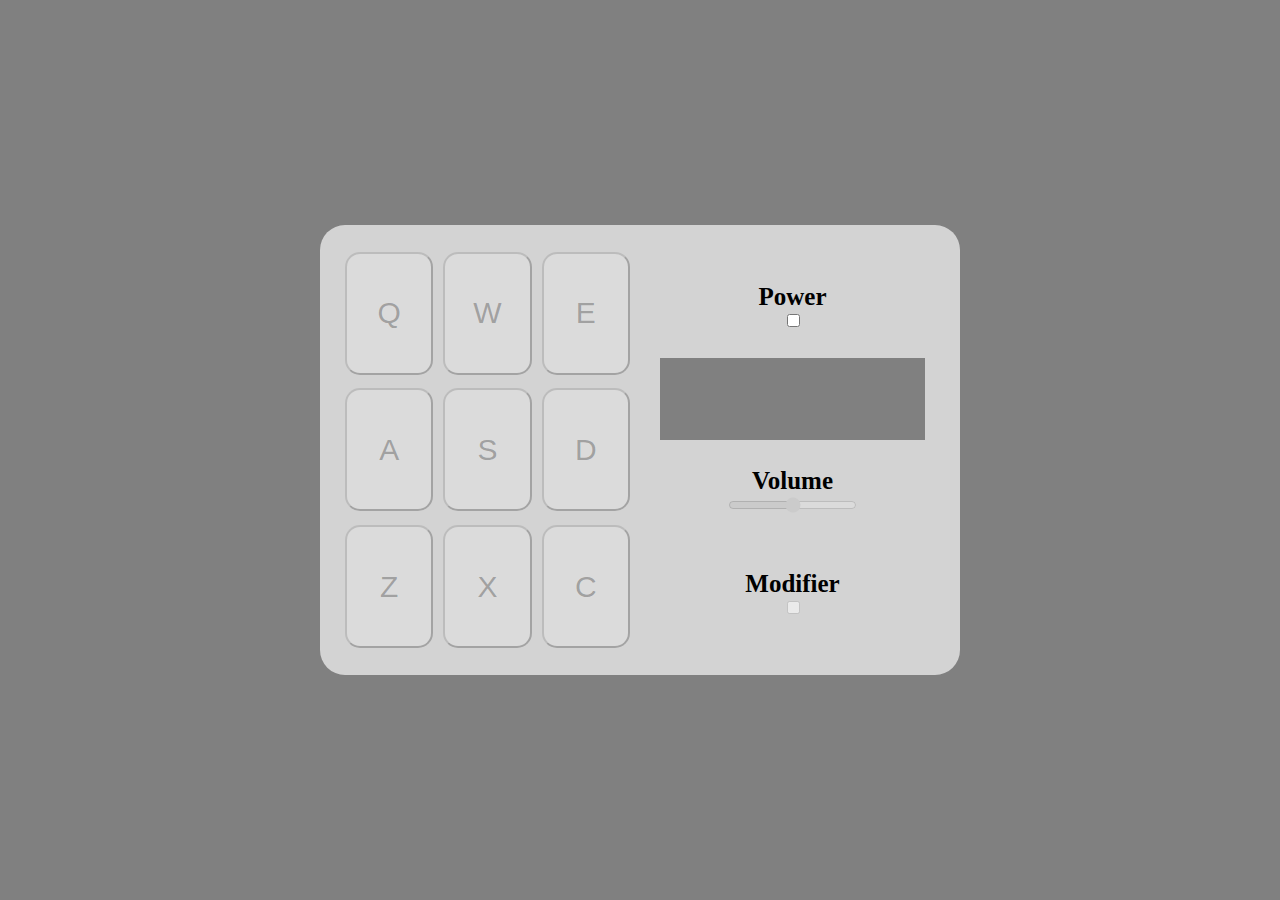
<file: index.html>
<!DOCTYPE html>
<html lang="en">

<head>
    <meta charset="UTF-8">
    <meta name="viewport" content="width=device-width, initial-scale=1.0">
    <link rel="stylesheet" href="index.css">
    <title>Drum Machine</title>
</head>

<body>
    <div id="box">
        <div id="button-pad">
            <div class="column">
                <button class="button" id="button-q">Q</button>
                <button class="button" id="button-a">A</button>
                <button class="button" id="button-z">Z</button>
            </div>

            <div class="column">
                <button class="button" id="button-w">W</button>
                <button class="button" id="button-s">S</button>
                <button class="button" id="button-x">X</button>
            </div>

            <div class="column">
                <button class="button" id="button-e">E</button>
                <button class="button" id="button-d">D</button>
                <button class="button" id="button-c">C</button>
            </div>

        </div>

        <div id="controller-pad">
            <label class="switch" id="power-switch-label">
                <p id="power-switch-content">Power</p>
                <input type="checkbox" id="power-switch-input">
            </label>

            <div id="display-wrapper">
                <p id="display-content"></p>
            </div>

            <div id="volume-container">
                <p id="volume-content">Volume</p>
                <input type="range" id="volume-slider">
            </div>

            <label class="switch" id="modifier-switch-label">
                <p id="modifier-switch-content">Modifier</p>
                <input type="checkbox" id="modifier-switch-input">
            </label>
        </div>
    </div>

    <script src="index.js"></script>

</body>

</html>
</file>
<file: index.css>
* {
    box-sizing: border-box;
}

body {
    /* border: 2px solid red; */
    background-color: gray;
    height: 100vh;
    width: 100%;
    margin: 0;
    display: flex;
    justify-content: center;
    align-items: center;
}

#box {
    /* border: 2px solid blue; */
    background-color: lightgray;
    border-radius: 25px;
    height: 50%;
    width: 50%;
    display: flex;
    justify-content: center;
    align-items: center;
    padding: 20px;
    gap: 10px;
}

#button-pad {
    /* border: 2px solid green; */
    height: 100%;
    width: 100%;
    display: flex;
}

.column:first-child {
    /* border: 2px solid yellow; */
    height: 100%;
    width: 100%;
    display: flex;
    flex-direction: column;
    justify-content: space-around;
    align-items: center;
}

.column:nth-child(2) {
    /* border: 2px solid blueviolet; */
    height: 100%;
    width: 100%;
    display: flex;
    flex-direction: column;
    justify-content: space-around;
    align-items: center;
}

.column:last-child {
    /* border: 2px solid seagreen; */
    height: 100%;
    width: 100%;
    display: flex;
    flex-direction: column;
    justify-content: space-around;
    align-items: center;
}

button {
    height: 30%;
    width: 90%;
    border-radius: 15px;
    font-size: 30px;
    font-family: sans-serif;
}

#controller-pad {
    /* border: 2px solid orange; */
    height: 100%;
    width: 100%;
    display: flex;
    flex-direction: column;
    justify-content: center;
    align-items: center;
    font-size: 25px;
    font-weight: bold;
}

#power-switch-label {
    /* border: 2px solid green; */
    height: 25%;
    width: 100%;
    display: flex;
    flex-direction: column;
    justify-content: center;
    align-items: center;
}

p {
    margin: 0;
}

#display-wrapper {
    /* border: 2px solid red; */
    height: 20%;
    width: 90%;
    display: flex;
    justify-content: center;
    align-items: center;
    background-color: gray;
}

#volume-container {
    /* border: 2px solid red; */
    height: 25%;
    width: 100%;
    display: flex;
    flex-direction: column;
    justify-content: center;
    align-items: center;
}

#modifier-switch-label {
    /* border: 2px solid blue; */
    height: 25%;
    width: 100%;
    display: flex;
    flex-direction: column;
    justify-content: center;
    align-items: center;
}

.button:not(:disabled) {
    cursor: pointer
}

input:not(:disabled) {
    cursor: pointer;
}
</file>
